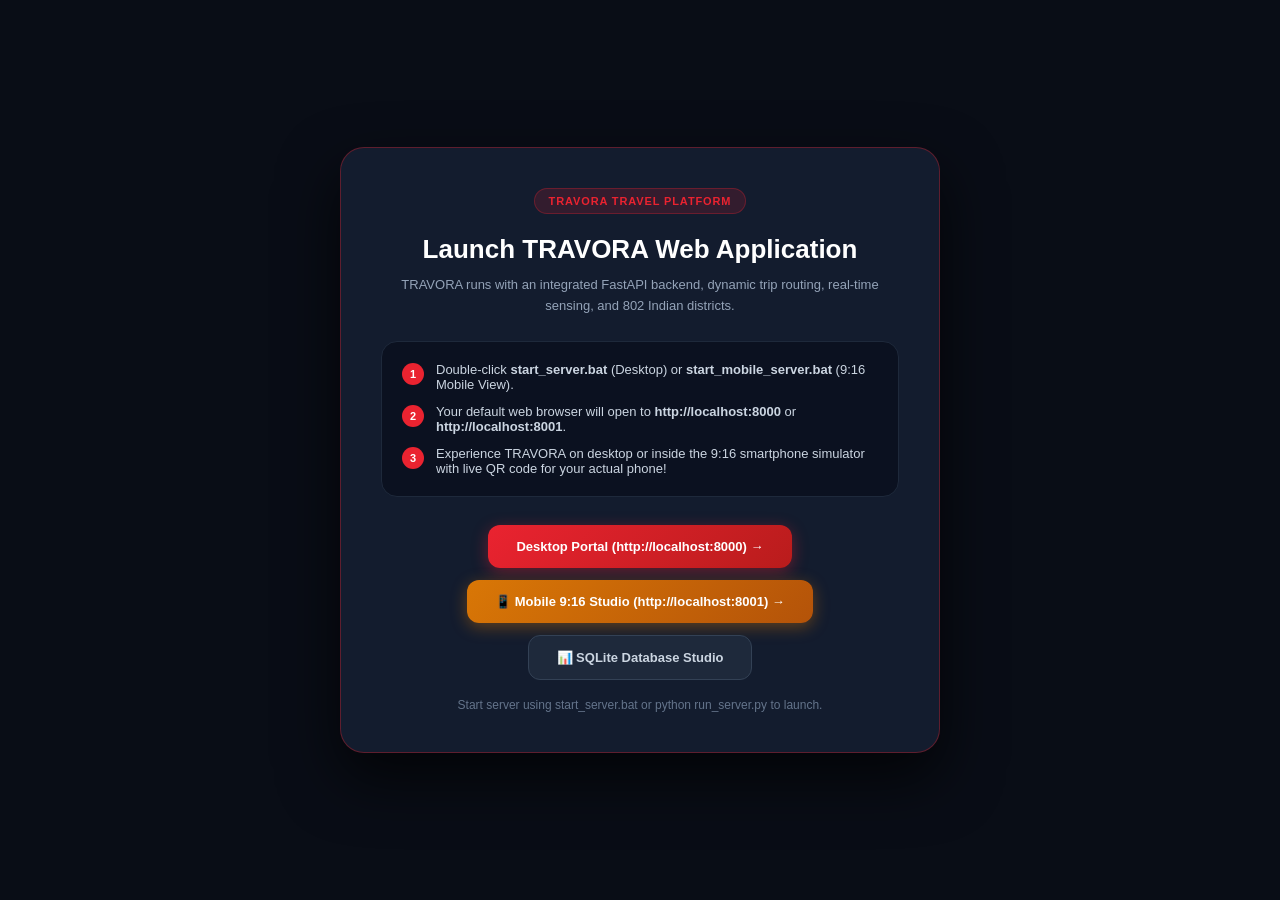
<file: TRAVORA/launcher.html>
<!DOCTYPE html>
<html lang="en">
<head>
  <meta charset="UTF-8">
  <meta name="viewport" content="width=device-width, initial-scale=1.0">
  <title>TRAVORA — AI-Powered Dynamic Tour Platform</title>
  <link rel="icon" type="image/png" href="static/assets/logo/travora_emblem.png">
  <style>
    * { box-sizing: border-box; margin: 0; padding: 0; }
    body {
      background: #090d16;
      color: #e2e8f0;
      font-family: -apple-system, BlinkMacSystemFont, 'Segoe UI', Roboto, Helvetica, Arial, sans-serif;
      min-height: 100vh;
      display: flex;
      align-items: center;
      justify-content: center;
      padding: 24px;
    }
    .card {
      max-width: 600px;
      width: 100%;
      background: #131c2e;
      border: 1px solid rgba(234, 35, 48, 0.35);
      border-radius: 24px;
      padding: 40px;
      box-shadow: 0 25px 60px rgba(0, 0, 0, 0.7);
      text-align: center;
    }
    .badge {
      display: inline-flex;
      align-items: center;
      padding: 6px 14px;
      border-radius: 100px;
      background: rgba(234, 35, 48, 0.15);
      border: 1px solid rgba(234, 35, 48, 0.3);
      color: #ea2330;
      font-size: 11px;
      font-weight: 800;
      letter-spacing: 0.08em;
      text-transform: uppercase;
      margin-bottom: 20px;
    }
    h1 {
      font-size: 26px;
      font-weight: 900;
      color: #ffffff;
      margin-bottom: 10px;
    }
    p {
      font-size: 13px;
      color: #94a3b8;
      line-height: 1.6;
      margin-bottom: 24px;
    }
    .instruction-box {
      background: #0b1120;
      border: 1px solid #1e293b;
      border-radius: 16px;
      padding: 20px;
      text-align: left;
      margin-bottom: 28px;
    }
    .step {
      display: flex;
      align-items: flex-start;
      gap: 12px;
      font-size: 13px;
      color: #cbd5e1;
      margin-bottom: 12px;
    }
    .step:last-child { margin-bottom: 0; }
    .step-num {
      width: 22px;
      height: 22px;
      border-radius: 50%;
      background: #ea2330;
      color: #fff;
      font-weight: 800;
      font-size: 11px;
      display: flex;
      align-items: center;
      justify-content: center;
      flex-shrink: 0;
      margin-top: 1px;
    }
    .actions {
      display: flex;
      gap: 12px;
      justify-content: center;
      flex-wrap: wrap;
    }
    .btn {
      padding: 14px 28px;
      border-radius: 12px;
      font-size: 13px;
      font-weight: 800;
      text-decoration: none;
      transition: all 0.2s ease;
      display: inline-flex;
      align-items: center;
      gap: 8px;
    }
    .btn-primary {
      background: linear-gradient(135deg, #ea2330, #b91c1c);
      color: #ffffff;
      box-shadow: 0 4px 16px rgba(234, 35, 48, 0.4);
    }
    .btn-primary:hover {
      transform: translateY(-2px);
      box-shadow: 0 6px 20px rgba(234, 35, 48, 0.5);
    }
    .btn-secondary {
      background: #1e293b;
      color: #cbd5e1;
      border: 1px solid #334155;
    }
    .btn-secondary:hover {
      background: #334155;
      color: #ffffff;
    }
    #probe-status {
      margin-top: 18px;
      font-size: 12px;
      color: #64748b;
    }
  </style>
</head>
<body>
  <div class="card">
    <div class="badge">TRAVORA Travel Platform</div>
    <h1>Launch TRAVORA Web Application</h1>
    <p>
      TRAVORA runs with an integrated FastAPI backend, dynamic trip routing, real-time sensing, and 802 Indian districts.
    </p>

    <div class="instruction-box">
      <div class="step">
        <div class="step-num">1</div>
        <div>Double-click <strong>start_server.bat</strong> (Desktop) or <strong>start_mobile_server.bat</strong> (9:16 Mobile View).</div>
      </div>
      <div class="step">
        <div class="step-num">2</div>
        <div>Your default web browser will open to <strong>http://localhost:8000</strong> or <strong>http://localhost:8001</strong>.</div>
      </div>
      <div class="step">
        <div class="step-num">3</div>
        <div>Experience TRAVORA on desktop or inside the 9:16 smartphone simulator with live QR code for your actual phone!</div>
      </div>
    </div>

    <div class="actions">
      <a href="http://localhost:8000" class="btn btn-primary" id="open-app-btn">
        Desktop Portal (http://localhost:8000) &rarr;
      </a>
      <a href="http://localhost:8001" class="btn btn-primary" style="background: linear-gradient(135deg, #d97706, #b45309); box-shadow: 0 4px 16px rgba(217, 119, 6, 0.4);" id="open-mobile-btn">
        📱 Mobile 9:16 Studio (http://localhost:8001) &rarr;
      </a>
      <a href="DATABASE_VIEW.html" class="btn btn-secondary">
        📊 SQLite Database Studio
      </a>
    </div>

    <div id="probe-status">Checking if local server is already running...</div>
  </div>

  <script>
    // Detect if server is running and auto redirect
    fetch('http://127.0.0.1:8000/', { mode: 'no-cors' })
      .then(() => {
        const el = document.getElementById('probe-status');
        if (el) el.innerHTML = '<span style="color:#34d399;font-weight:bold;">✓ Server detected running at http://127.0.0.1:8000! Opening application...</span>';
        setTimeout(() => {
          window.location.href = 'http://localhost:8000';
        }, 600);
      })
      .catch(() => {
        const el = document.getElementById('probe-status');
        if (el) el.innerText = 'Start server using start_server.bat or python run_server.py to launch.';
      });
  </script>
</body>
</html>
</file>
